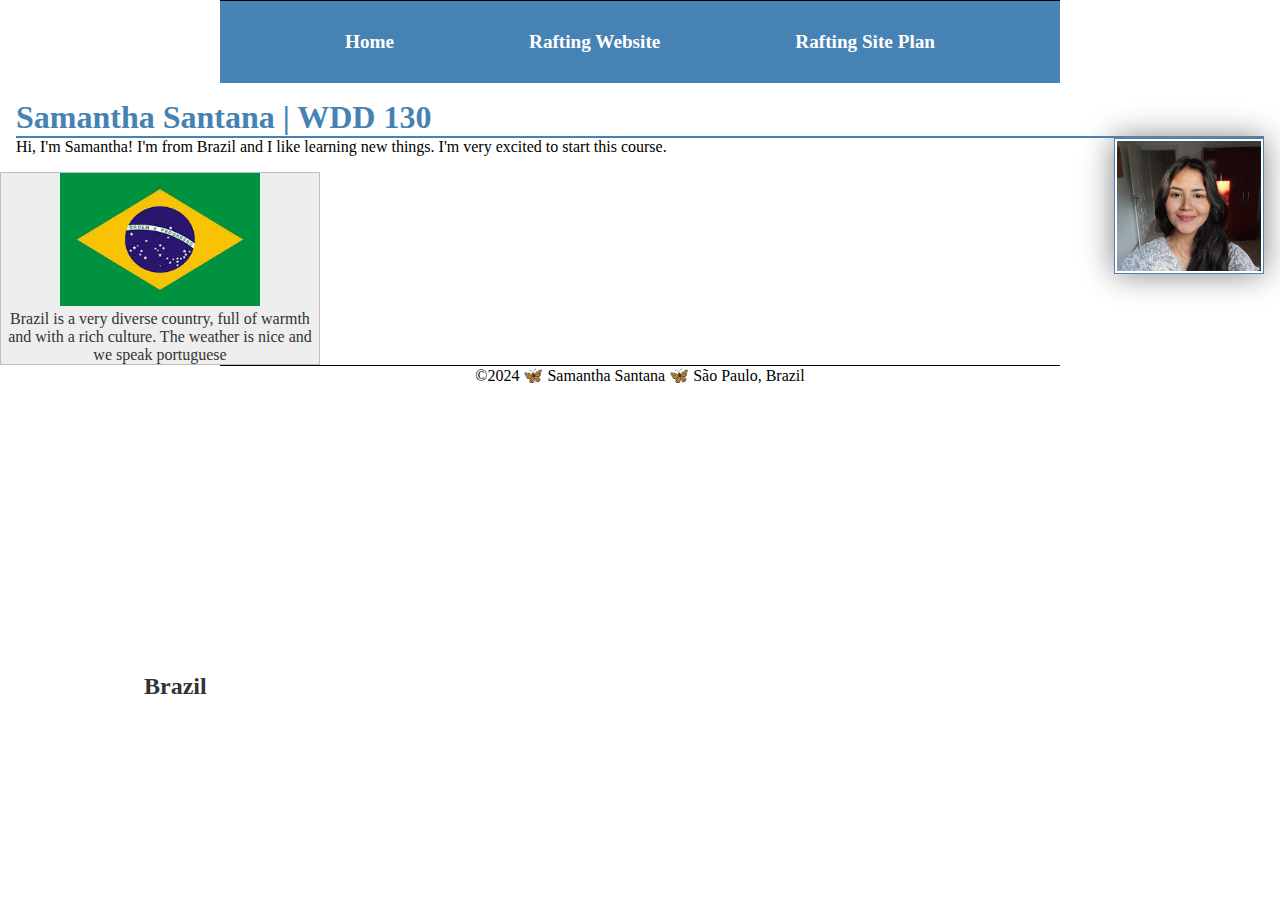
<file: styles/index.html>
<!DOCTYPE html>

<html lang="en-US">
    <head>
        <link rel="stylesheet" href="/styles/styles.css">
        <meta charset="utf-8">
        <meta name="viewport" content="width=device-width,initial-scale=1.0">
        <meta name="description" content="Samantha | WDD 130: Web Fundamentals | Home page">
        <title>Samantha Santana | WDD 130</title>

    </head>
    <body>
        <header>
            <nav>
                <a href="#">Home</a>
                <a href="wwr/">Rafting Website</a>
                <a href="wwr/site-plan-rafting.html">Rafting Site Plan</a>
            </nav>
        </header>
        <main>
            <h1>Samantha Santana | WDD 130</h1>
            <img src="/Images/profile.jpg" alt="Samantha" width="200">
            <p>Hi, I'm Samantha! I'm from Brazil and I like learning new things. I'm very excited to start this course.</p>
        </main>
        <aside>
            <h2>Brazil</h2>
            <img src="/Images/brazilian-flag.jpeg" alt="Brazilian flag">
            <p>Brazil is a very diverse country, full of warmth and with a rich culture. The weather is nice and we speak portuguese</p>
        </aside>
        <footer>
            <p>&copy;2024 🦋 Samantha Santana 🦋 São Paulo, Brazil</p>
        </footer>
    </body>
</html>
</file>
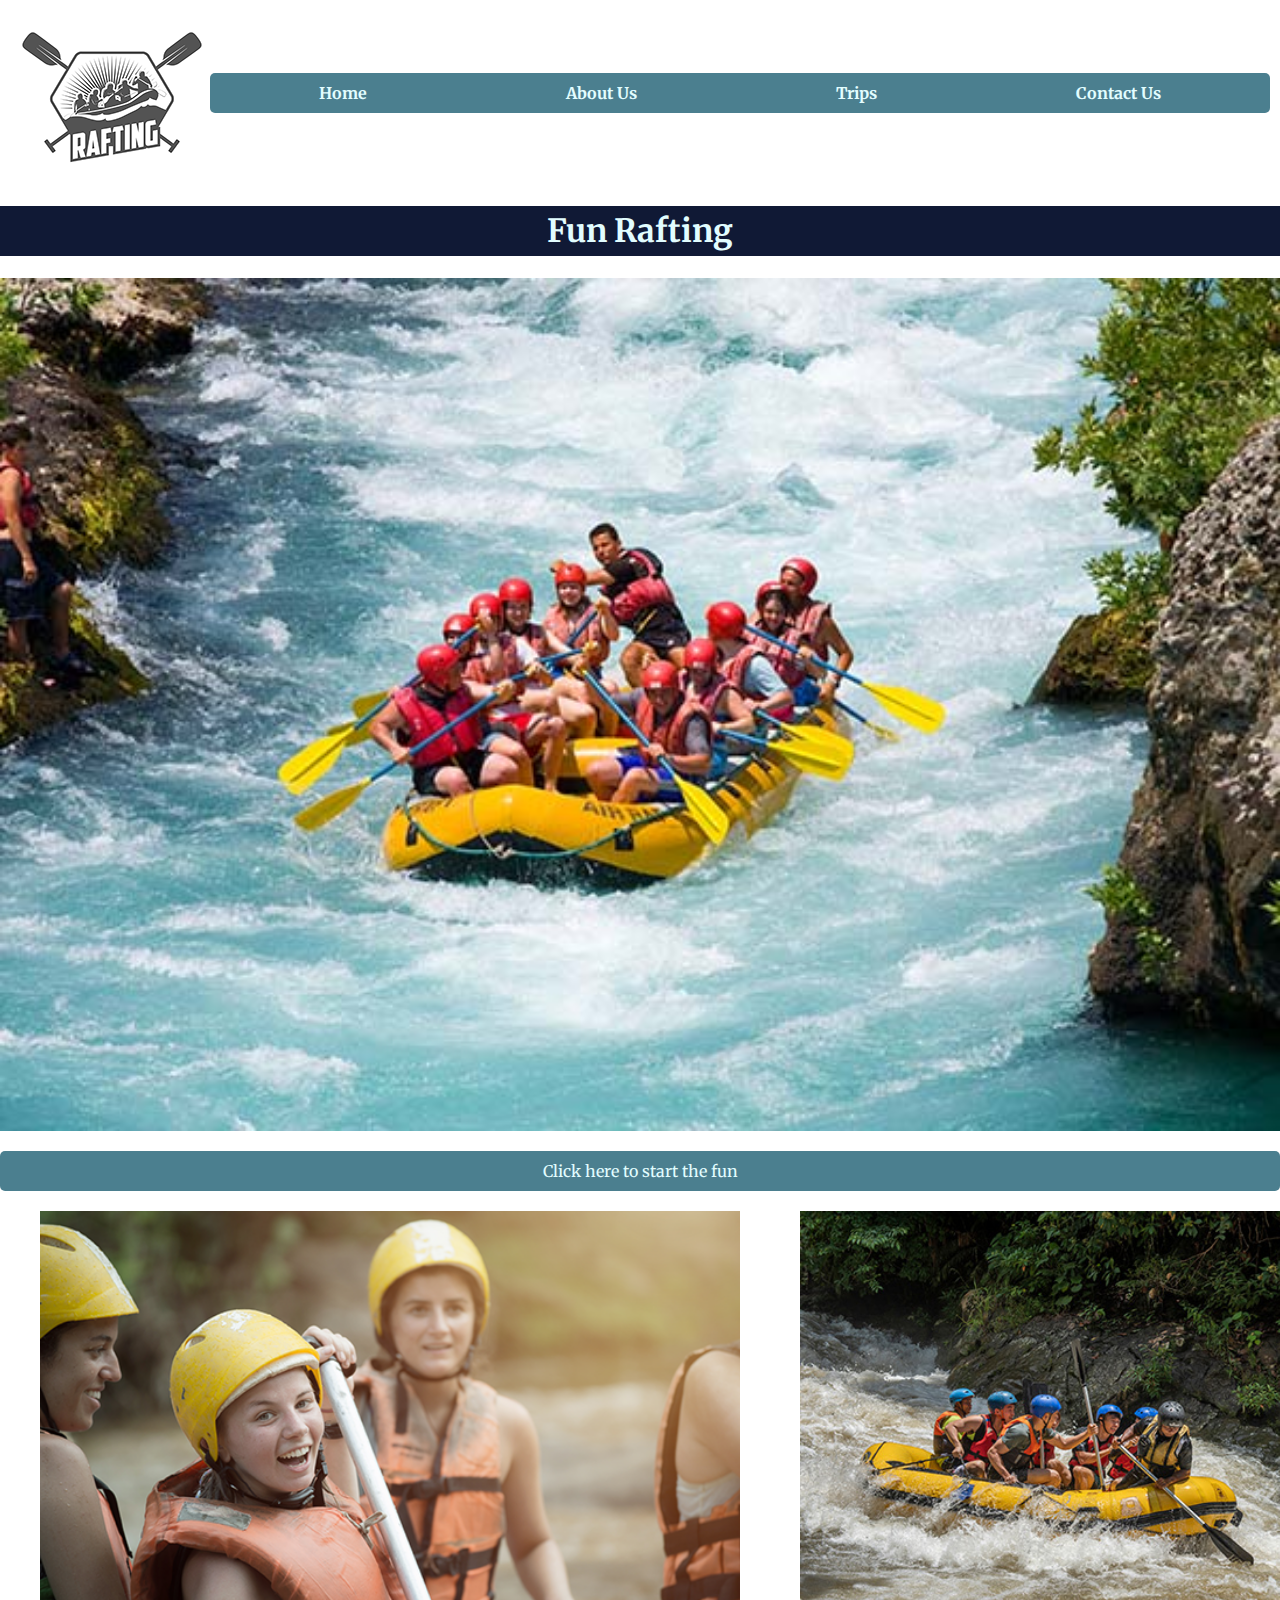
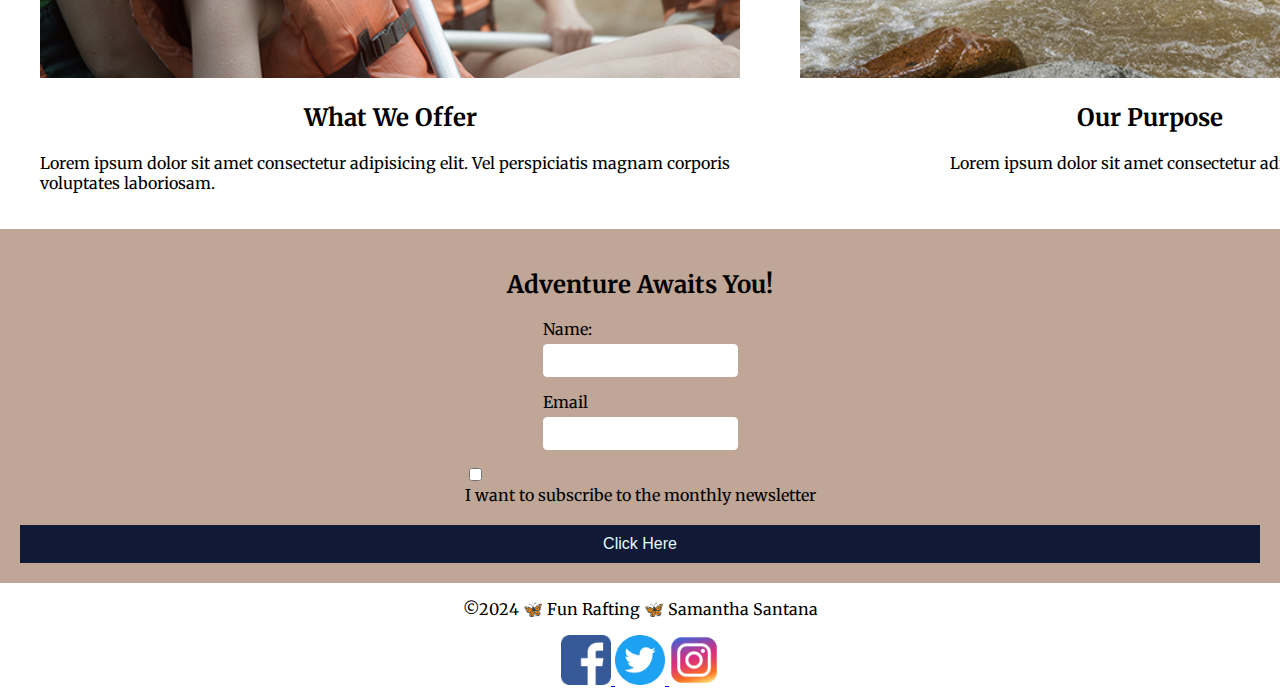
<file: wwr/index.html>
<!DOCTYPE html>
<html lang="en-US">
    <head>
        <meta charset="utf-8">
        <meta name="viewport" content="width=device-width,initial-scale=1.0">
        <title>Home Page</title>
        <meta name="description" content="home page">
        <meta name="author" content="Samantha Santana">
        <link href="styles/rafting.css" rel="stylesheet"/>
    </head>
    <body>
        <header class="container">
            <img src="./images/logo.png" alt="Rafting Site Logo" class="item item-1">
            <nav class="item item-2">
                <div class="nav-container">
                    <a href="index.html" class="nav-1">Home</a>
                    <a href="about.html" class="nav-2">About Us</a>
                    <a href="trips.html" class="nav-3">Trips</a>
                    <a href="contact.html" class="nav-4">Contact Us</a>
                </div>
            </nav>
        </header>    
            <main class="home">
                <div class="hero">
                    <div class="div-container">
                        <img src="./images/hero_image.jpg" alt="Rafting" class="div-item-1">
                        <h1 class="div-item-2">Fun Rafting</h1>
                        <a href="trips.html">Click here to start the fun</a>
                    </div>
                </div>
                <section class="grid-content">
                    <div class="grid-item-1">
                        <img src="./images/image1.png" alt="Image 1">
                        <h2>What We Offer</h2>
                        <p>Lorem ipsum dolor sit amet consectetur adipisicing elit. Vel perspiciatis magnam corporis voluptates laboriosam.</p>
                    </div>
                    <div class="grid-item-2">
                        <img src="./images/image2.jpg" alt="Image 2">
                        <h2>Our Purpose</h2>
                        <p>Lorem ipsum dolor sit amet consectetur adipisicing.</p>
                    </div>
                </section>
                <section>
                    <form>
                        <h2>Adventure Awaits You!</h2>
                        <div class="question">
                            <label for="q1">Name:</label>
                            <input type="text" name="q1" id="q1" required>
                        </div>

                        <div class="question">
                            <label for="q2">Email</label>
                            <input type="email" name="q2" id="q2" required>
                        </div>

                        <div class="question">
                            <input type="checkbox" name="q3" id="q3">
                            <label for="q3">I want to subscribe to the monthly newsletter</label>
                        </div>

                        <button type="submit">Click Here</button>
                    </form>
                </section>
            </main>
        <footer>
            <p>&copy;2024 🦋 Fun Rafting 🦋 Samantha Santana</p>
            <nav class="sociallinks">
                <a href="https://facebook.com">
                    <img src="./images/facebook.png" alt="Facebook">
                </a>
                <a href="https://twitter.com">
                    <img src="./images/twitter.png" alt="Twitter">
                </a>
                <a href="https://instagram.com">
                    <img src="./images/instagram.png" alt="Instagram">
                </a>
            </nav>
        </footer>
    </body>
</html>
</file>
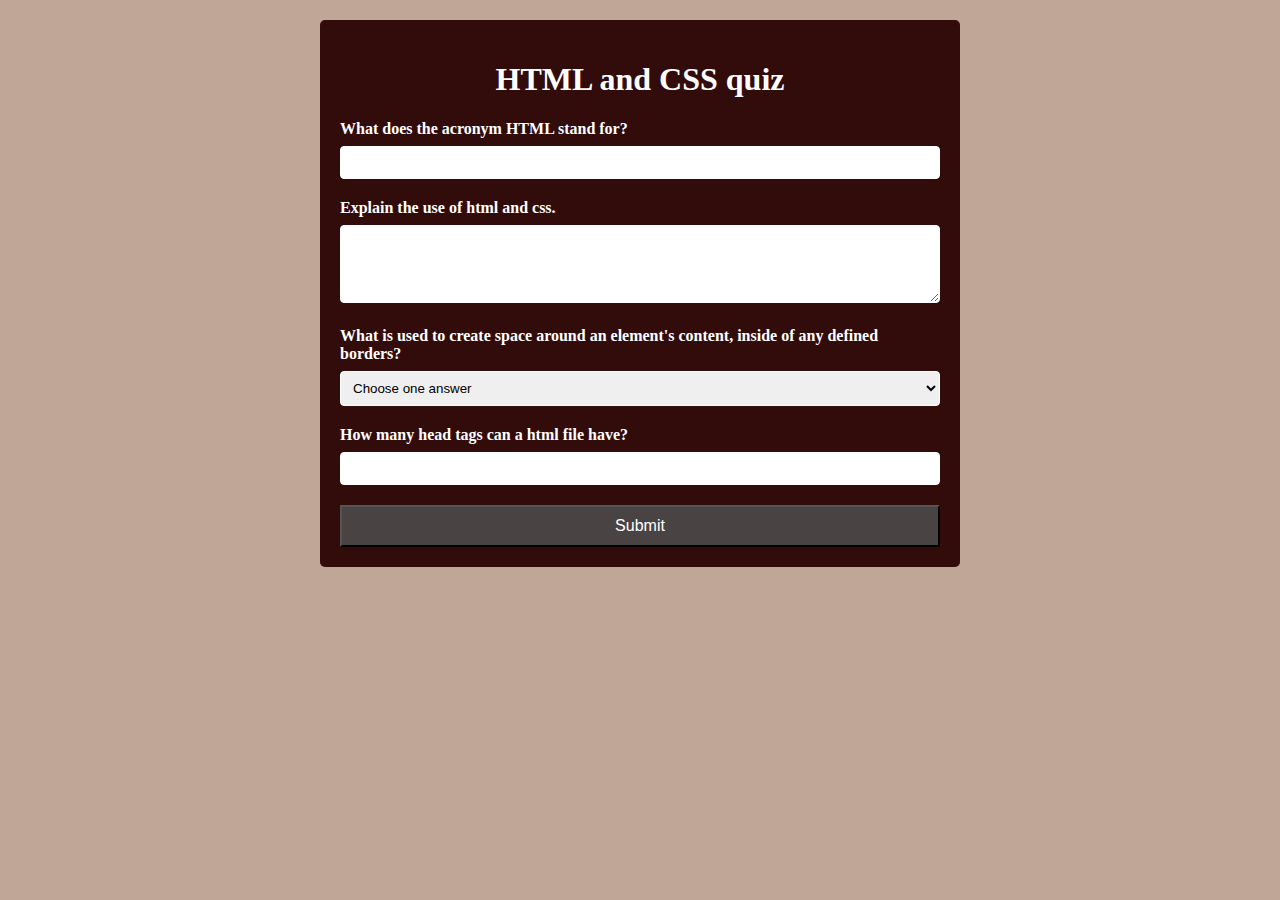
<file: quiz.html>
<!DOCTYPE html>
<html lang="en-US">
<head>
    <meta charset="utf-8">
    <meta name="viewport" content="width=device-width, initial-scale=1.0">
    <title>Quiz</title>
    <meta name="description" content="Quiz">
    <meta name="author" content="Samantha Santana">
    <link href="./styles/quiz.css" rel="stylesheet"/>
</head>
<body>
    <div class="quiz-container">
        <h1>HTML and CSS quiz</h1>
        <form>
            <div class="question">
                <label for="q1">What does the acronym HTML stand for?</label>
                <input type="text" name="q1" id="q1" required>
            </div>

            <div class="question">
                <label for="q2">Explain the use of html and css.</label>
                <textarea name="q2" id="q2" rows="4" cols="40" required></textarea>
            </div>

            <div class="question">
                <label for="q3">What is used to create space around an element's content, inside of any defined borders?</label>
                <select name="q3" id="q3" required>
                    <option value="" selected disabled>Choose one answer</option>
                    <option value="margin">Margin</option>
                    <option value="padding">Padding</option>
                    <option value="height">Height</option>
                </select>
            </div>

            <div class="question">
                <label for="q4">How many head tags can a html file have?</label>
                <input type="number" name="q4" id="q4" required>
            </div>

            <button type="submit">Submit</button>
        </form>
    </div>
</body>
</html>
</file>
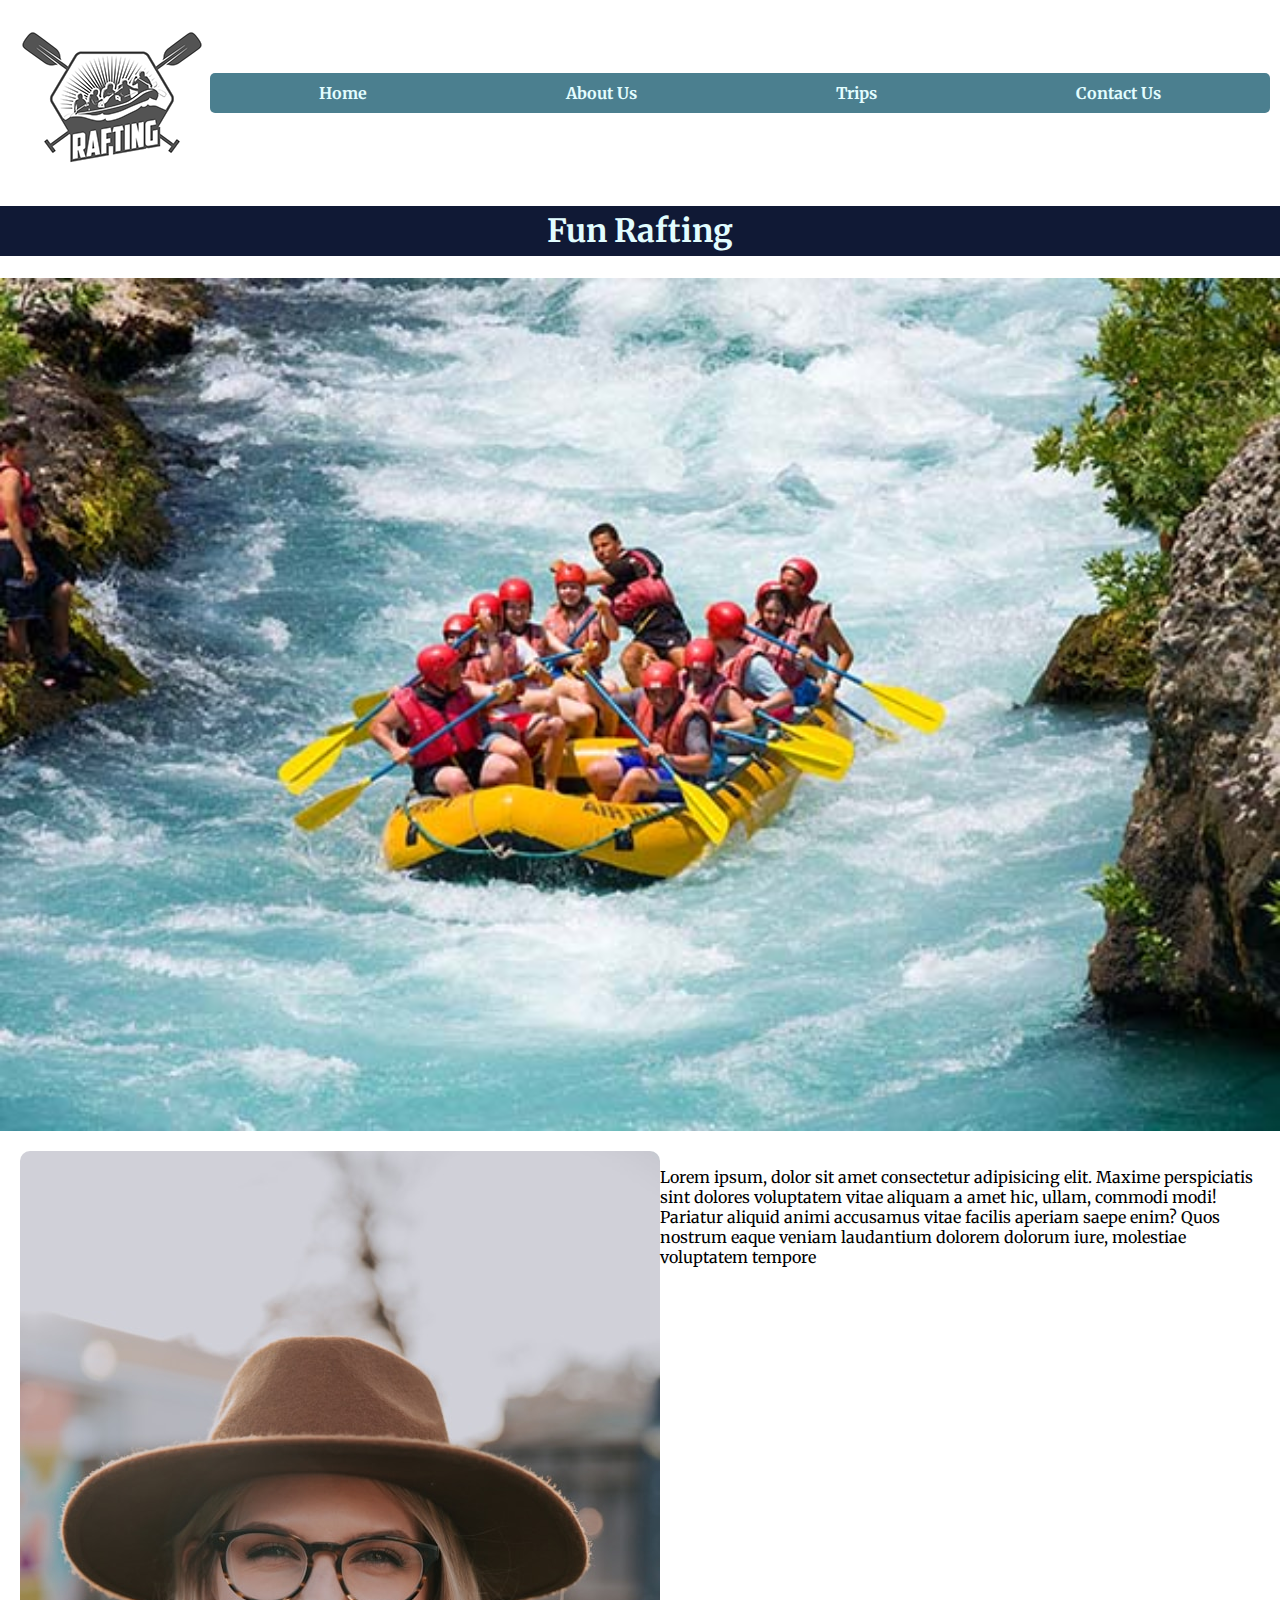
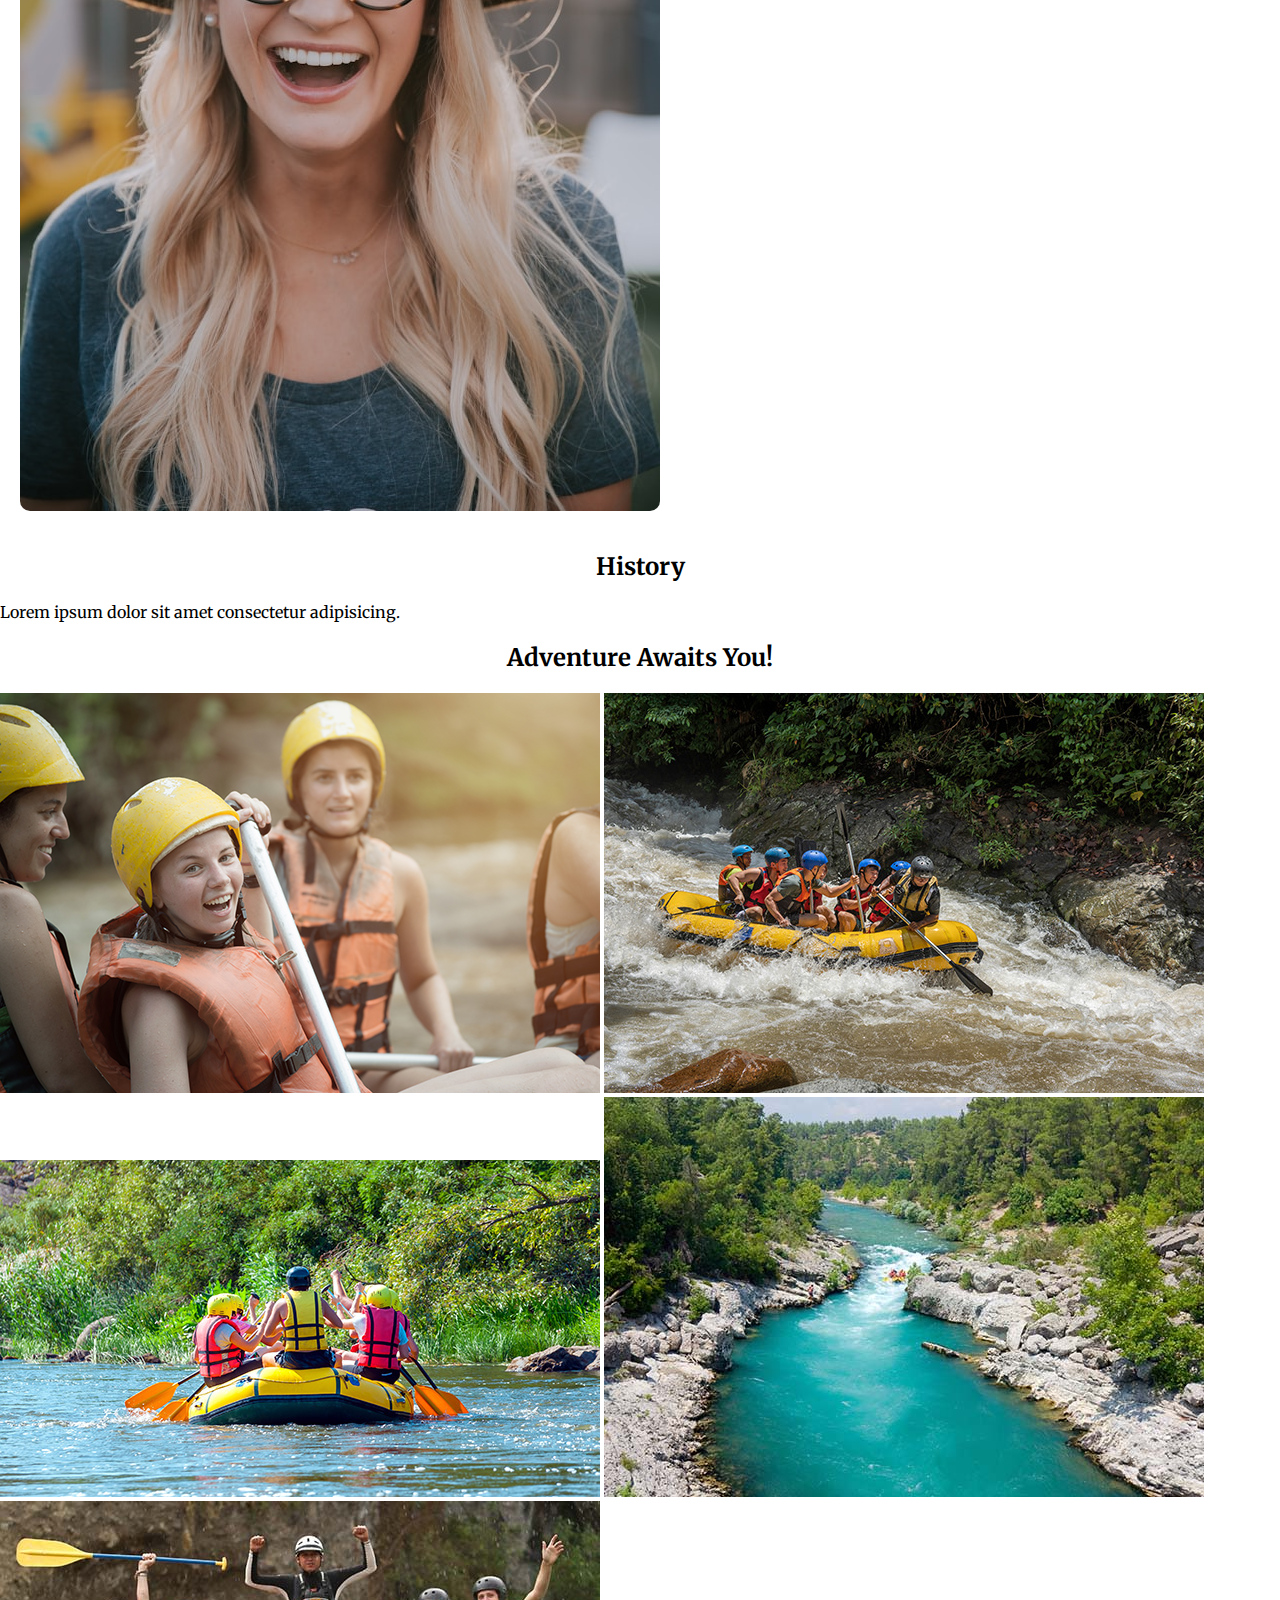
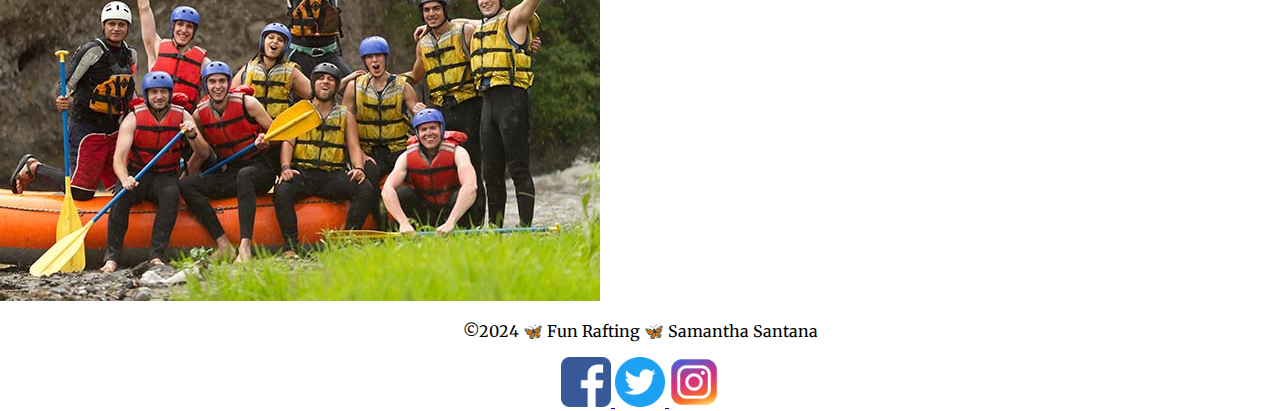
<file: wwr/about.html>
<!DOCTYPE html>
<html lang="en-US">
    <head>
        <meta charset="utf-8">
        <meta name="viewport" content="width=device-width,initial-scale=1.0">
        <title>About Us Page</title>
        <meta name="description" content="About us page">
        <meta name="author" content="Samantha Santana">
        <link href="styles/rafting.css" rel="stylesheet"/>
    </head>
    <body>
        <header class="container">
            <img src="./images/logo.png" alt="Rafting Site Logo" class="item item-1">
            <nav class="item item-2">
                <div class="nav-container">
                    <a href="index.html" class="nav-1">Home</a>
                    <a href="about.html" class="nav-2">About Us</a>
                    <a href="trips.html" class="nav-3">Trips</a>
                    <a href="contact.html" class="nav-4">Contact Us</a>
                </div>
            </nav>
        </header>    
            <main>
                <div class="hero">
                    <div class="div-container">
                        <img src="./images/hero_image.jpg" alt="Rafting" class="div-item-1">
                        <h1 class="div-item-2">Fun Rafting</h1>
                    </div>
                </div>
                <article class="article-container">
                    <img src="./images/happy_client.jpg" alt="Happy client" class="art-item-1">
                    <p class="art-item-2">Lorem ipsum, dolor sit amet consectetur adipisicing elit. Maxime perspiciatis sint dolores voluptatem vitae aliquam a amet hic, ullam, commodi modi! Pariatur aliquid animi accusamus vitae facilis aperiam saepe enim? Quos nostrum eaque veniam laudantium dolorem dolorum iure, molestiae voluptatem tempore</p>
                </article>
                <section>
                    <h2>History</h2>
                    <p>Lorem ipsum dolor sit amet consectetur adipisicing.</p>
                </section>
                <section>
                    <h2>Adventure Awaits You!</h2>
                    <img src="./images/image1.png" alt="Image 1">
                    <img src="./images/image2.jpg" alt="Image 2">
                    <img src="./images/image3.jpg" alt="Image 3">
                    <img src="./images/image4.jpg" alt="Image 4">
                    <img src="./images/image5.jpg" alt="Image 5">
                </section>
            </main>
        <footer>
            <p>&copy;2024 🦋 Fun Rafting 🦋 Samantha Santana</p>
            <nav class="sociallinks">
                <a href="https://facebook.com">
                    <img src="./images/facebook.png" alt="Facebook">
                </a>
                <a href="https://twitter.com">
                    <img src="./images/twitter.png" alt="Twitter">
                </a>
                <a href="https://instagram.com">
                    <img src="./images/instagram.png" alt="Instagram">
                </a>
            </nav>
        </footer>
    </body>
</html>
</file>
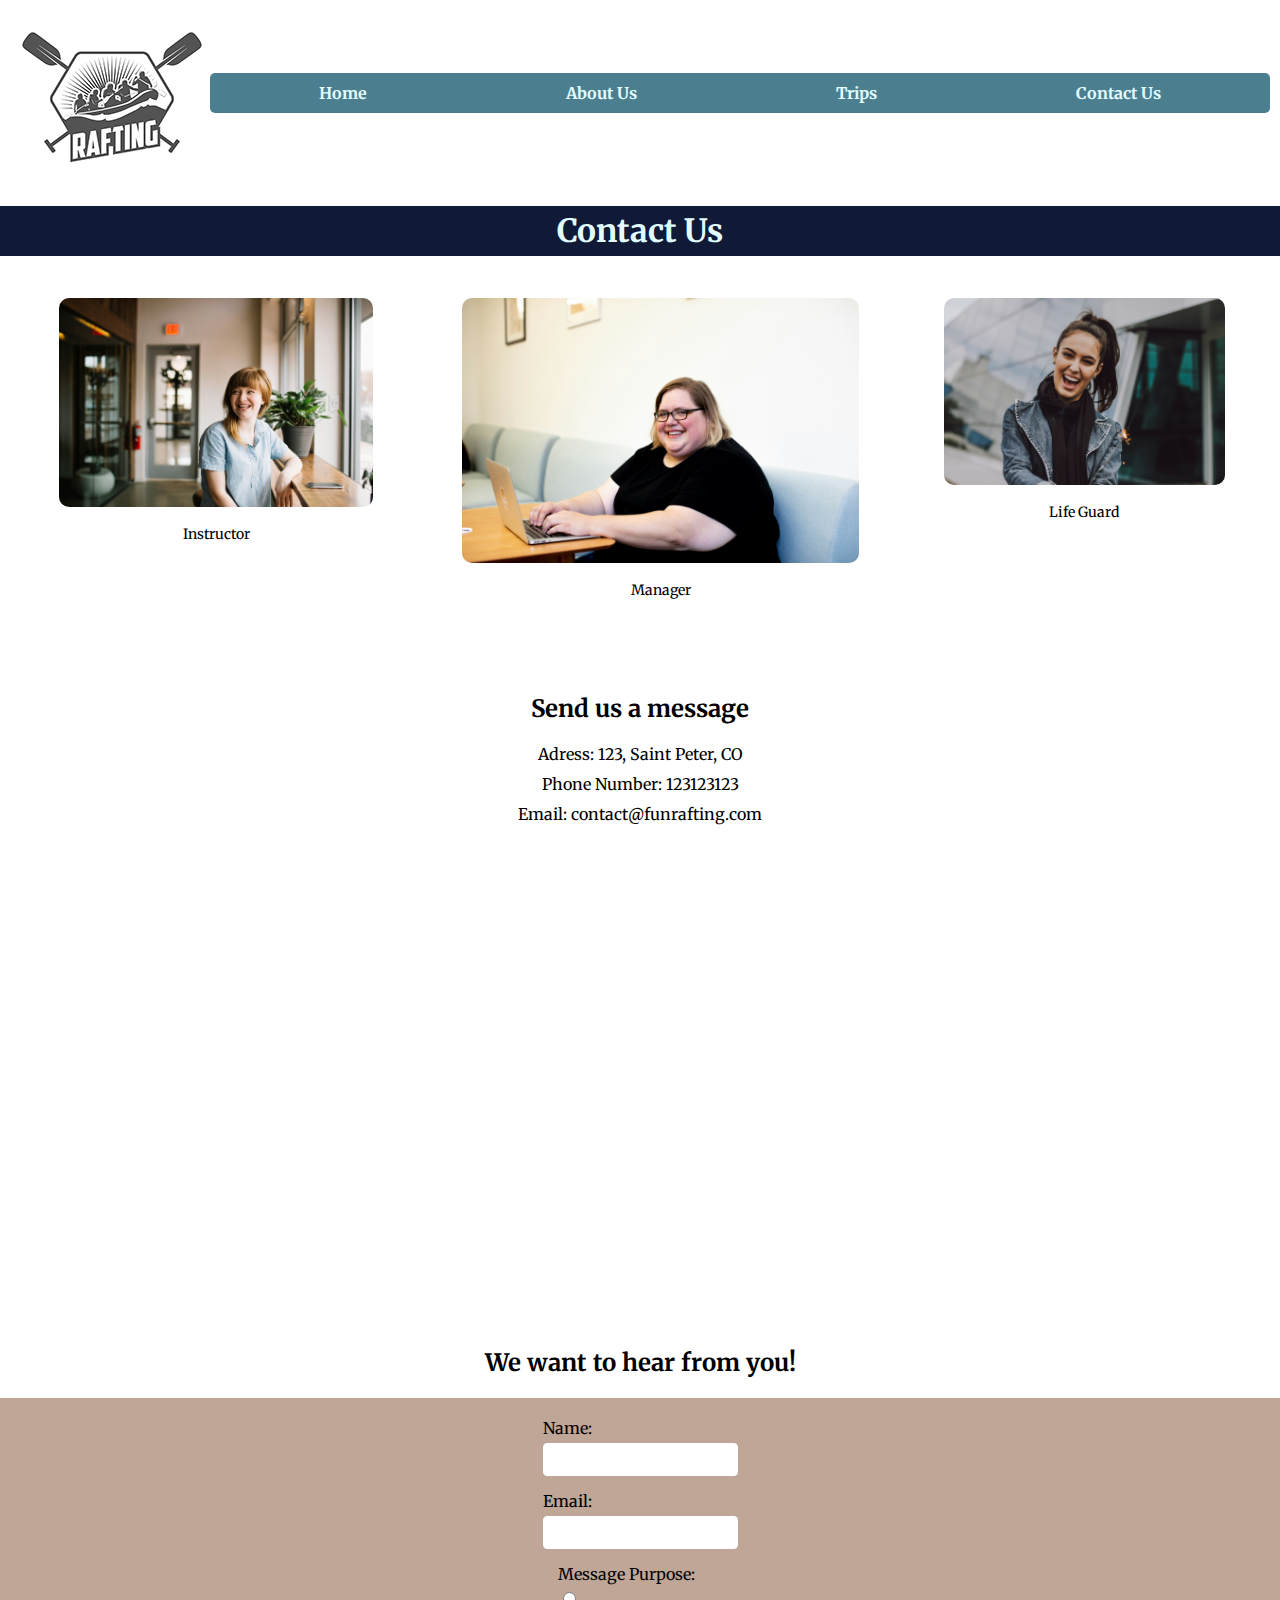
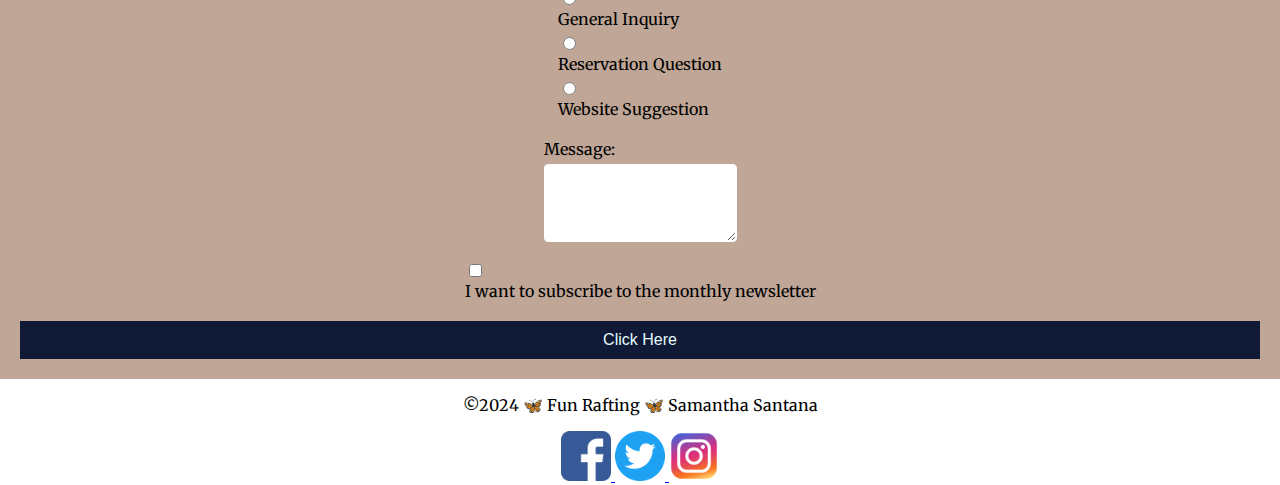
<file: wwr/contact.html>
<!DOCTYPE html>
<html lang="en-US">
    <head>
        <meta charset="utf-8">
        <meta name="viewport" content="width=device-width,initial-scale=1.0">
        <title>Contact Page</title>
        <meta name="description" content="Contact us page">
        <meta name="author" content="Samantha Santana">
        <link href="styles/rafting.css" rel="stylesheet"/>
    </head>
    <body>
        <header class="container">
            <img src="./images/logo.png" alt="Rafting Site Logo" class="item item-1">
            <nav class="item item-2">
                <div class="nav-container">
                    <a href="index.html" class="nav-1">Home</a>
                    <a href="about.html" class="nav-2">About Us</a>
                    <a href="trips.html" class="nav-3">Trips</a>
                    <a href="contact.html" class="nav-4">Contact Us</a>
                </div>
            </nav>
        </header>    
            <main id="contact">
                <div>
                    <h1>Contact Us</h1>
                </div>
                <article class="article-container">
                    <div class="employee">
                        <img src="./images/employee1.jpg" alt="Happy employee 1">
                        <p class="caption">Instructor</p>
                    </div>
                    <div class="employee">
                        <img src="./images/employee2.jpg" alt="Happy employee 2">
                        <p class="caption">Manager</p>
                    </div>
                    <div class="employee">
                        <img src="./images/employee3.jpg" alt="Happy employee 3">
                        <p class="caption">Life Guard</p>
                    </div>
                </article>
                <section class="contact-info">
                    <h2>Send us a message</h2>
                    <div>Adress: 123, Saint Peter, CO</div>
                    <div>Phone Number: 123123123</div>
                    <div>Email: contact@funrafting.com</div>
                </section>
                <div class="map">
                    <iframe src="https://www.google.com/maps/embed?pb=!1m18!1m12!1m3!1d3175179.4538193913!2d-105.550863!3d38.99794645!2m3!1f0!2f0!3f0!3m2!1i1024!2i768!4f13.1!3m3!1m2!1s0x874014749b1856b7%3A0xc75483314990a7ff!2sColorado%2C%20EUA!5e0!3m2!1spt-BR!2sbr!4v1717191464633!5m2!1spt-BR!2sbr" width="600" height="450" allowfullscreen="" loading="lazy" referrerpolicy="no-referrer-when-downgrade"></iframe>
                </div>
                <section>
                    <h2>We want to hear from you!</h2>
                    <form>
                        <div class="question">
                            <label for="q1">Name:</label>
                            <input type="text" name="q1" id="q1" required>
                        </div>
            
                        <div class="question">
                            <label for="q2">Email:</label>
                            <input type="email" name="q2" id="q2" required>
                        </div>
            
                        <div class="question">
                            <label for="q3">Message Purpose:</label>
                            <div>
                                <input type="radio" name="q3" id="a1" value="a1" required>
                                <label for="a1">General Inquiry</label>
                            </div>

                            <div>
                                <input type="radio" name="q3" id="a2" value="a2" required>
                                <label for="a2">Reservation Question</label>
                            </div>

                            <div>
                                <input type="radio" name="q3" id="a3" value="a3" required>
                                <label for="a3">Website Suggestion</label>
                            </div>
                        </div>

                        <div class="question">
                            <label>Message:</label>
                            <textarea name="q4" id="q4" rows="4" required></textarea>
                        </div>
                        
                        <div class="question">
                            <input type="checkbox" name="q5" id="q5">
                            <label for="q5">I want to subscribe to the monthly newsletter</label>
                        </div>
            
                        <button type="submit">Click Here</button>
                    </form>
                </section>
            </main>
        <footer>
            <p>&copy;2024 🦋 Fun Rafting 🦋 Samantha Santana</p>
            <nav class="sociallinks">
                <a href="https://facebook.com">
                    <img src="./images/facebook.png" alt="Facebook">
                </a>
                <a href="https://twitter.com">
                    <img src="./images/twitter.png" alt="Twitter">
                </a>
                <a href="https://instagram.com">
                    <img src="./images/instagram.png" alt="Instagram">
                </a>
            </nav>
        </footer>
    </body>
</html>
</file>
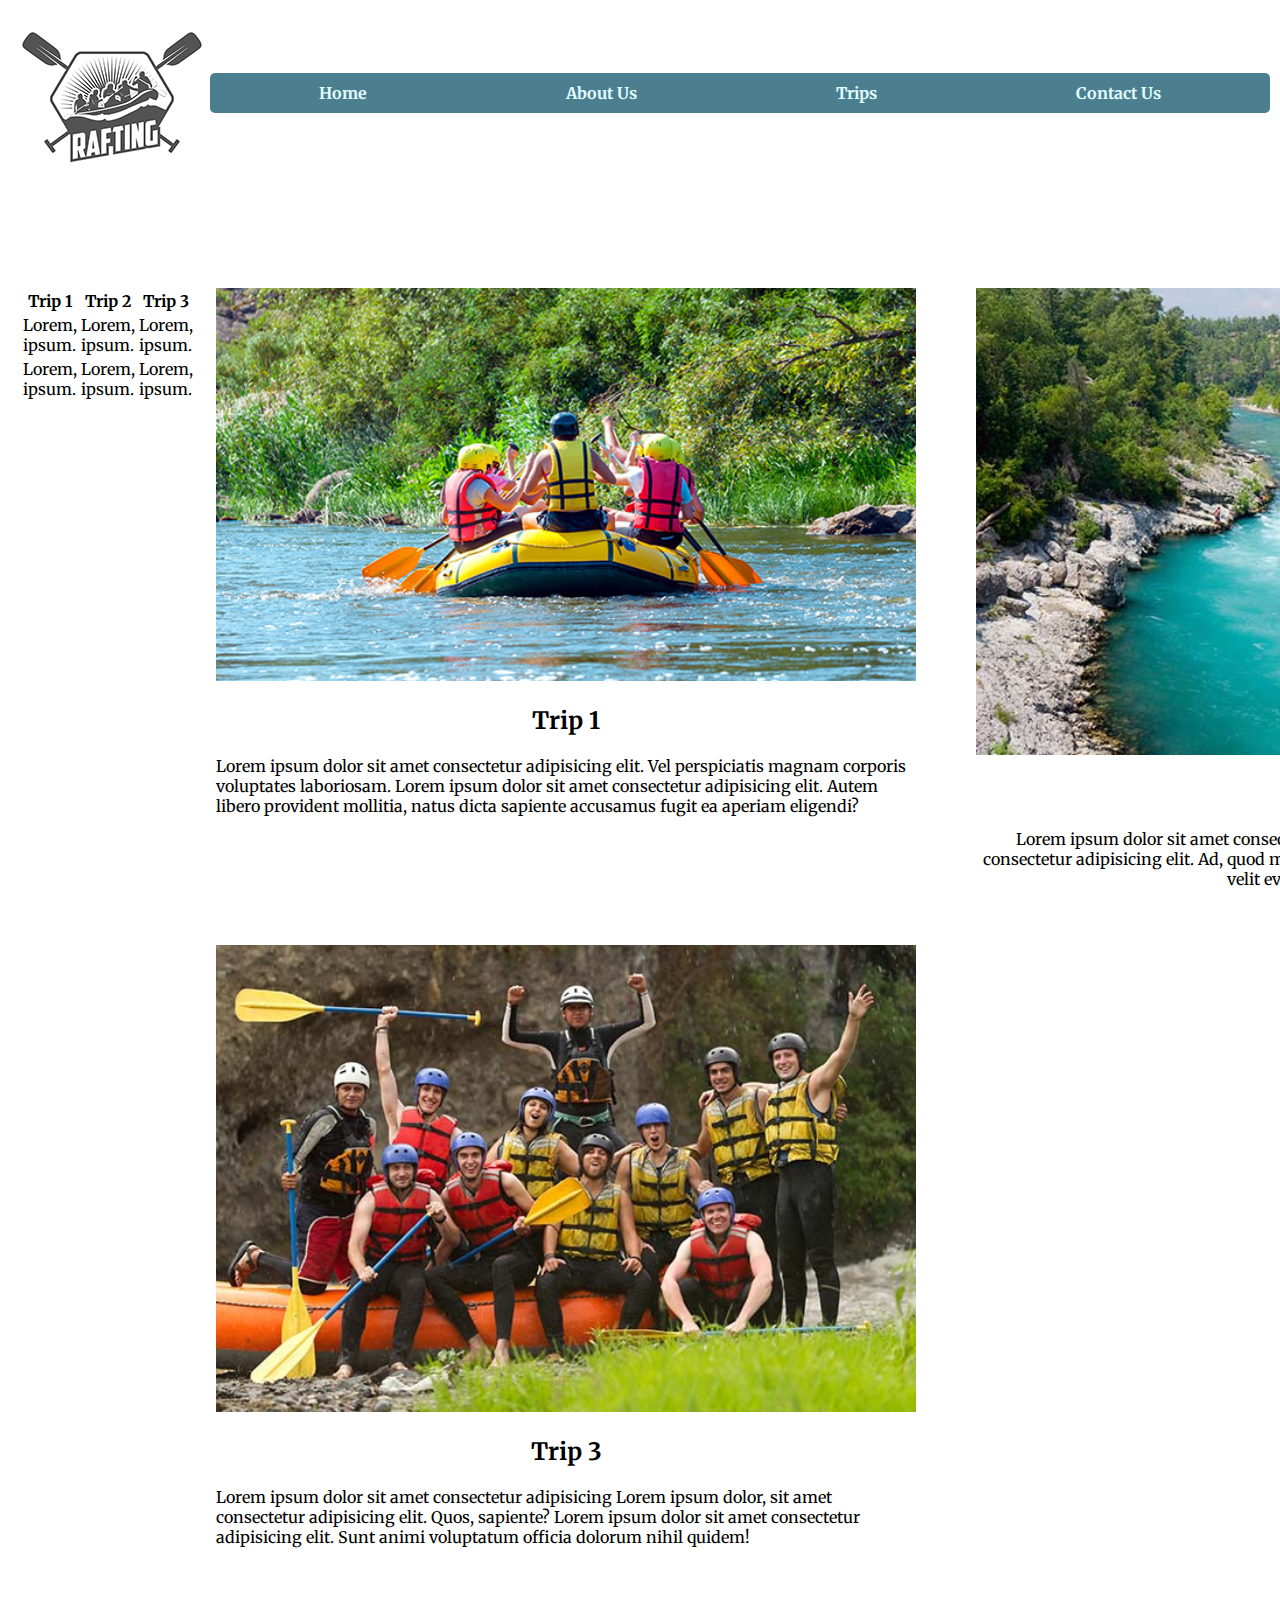
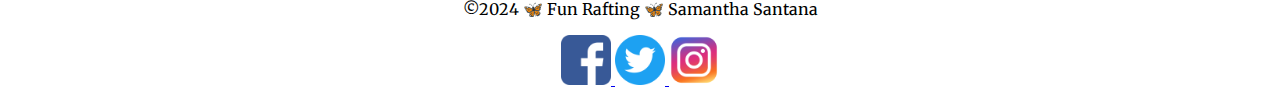
<file: wwr/trips.html>
<!DOCTYPE html>
<html lang="en-US">
    <head>
        <meta charset="utf-8">
        <meta name="viewport" content="width=device-width,initial-scale=1.0">
        <title>Home Page</title>
        <meta name="description" content="home page">
        <meta name="author" content="Samantha Santana">
        <link href="styles/rafting.css" rel="stylesheet"/>
    </head>
    <body>
        <header class="container">
            <img src="./images/logo.png" alt="Rafting Site Logo" class="item item-1">
            <nav class="item item-2">
                <div class="nav-container">
                    <a href="index.html" class="nav-1">Home</a>
                    <a href="about.html" class="nav-2">About Us</a>
                    <a href="trips.html" class="nav-3">Trips</a>
                    <a href="contact.html" class="nav-4">Contact Us</a>
                </div>
            </nav>
        </header>    
            <main class="trips">
                <h1>Trips</h1>
                <section class="grid-content">
                    <div class="grid-item-1">
                        <img src="./images/image3.jpg" alt="Image 3">
                        <h2>Trip 1</h2>
                        <p>Lorem ipsum dolor sit amet consectetur adipisicing elit. Vel perspiciatis magnam corporis voluptates laboriosam. Lorem ipsum dolor sit amet consectetur adipisicing elit. Autem libero provident mollitia, natus dicta sapiente accusamus fugit ea aperiam eligendi?</p>
                    </div>
                    <div class="grid-item-2">
                        <img src="./images/image4.jpg" alt="Image 4">
                        <h2>Trip 2</h2>
                        <p>Lorem ipsum dolor sit amet consectetur adipisicing. Lorem ipsum dolor sit, amet consectetur adipisicing elit. Ad, quod molestiae iste quae temporibus voluptas perspiciatis velit eveniet placeat unde!</p>
                    </div>
                    <div class="grid-item-3">
                        <img src="./images/image5.jpg" alt="Image 5">
                        <h2>Trip 3</h2>
                        <p>Lorem ipsum dolor sit amet consectetur adipisicing Lorem ipsum dolor, sit amet consectetur adipisicing elit. Quos, sapiente? Lorem ipsum dolor sit amet consectetur adipisicing elit. Sunt animi voluptatum officia dolorum nihil quidem!</p>
                    </div>
                    <div class="grid-item-4">
                        <table>
                            <tr>
                              <th>Trip 1</th>
                              <th>Trip 2</th>
                              <th>Trip 3</th>
                            </tr>
                            <tr>
                              <td>Lorem, ipsum.</td>
                              <td>Lorem, ipsum.</td>
                              <td>Lorem, ipsum.</td>
                            </tr>
                            <tr>
                              <td>Lorem, ipsum.</td>
                              <td>Lorem, ipsum.</td>
                              <td>Lorem, ipsum.</td>
                            </tr>
                          </table>
                    </div>
                </section>
            </main>
        <footer>
            <p>&copy;2024 🦋 Fun Rafting 🦋 Samantha Santana</p>
            <nav class="sociallinks">
                <a href="https://facebook.com">
                    <img src="./images/facebook.png" alt="Facebook">
                </a>
                <a href="https://twitter.com">
                    <img src="./images/twitter.png" alt="Twitter">
                </a>
                <a href="https://instagram.com">
                    <img src="./images/instagram.png" alt="Instagram">
                </a>
            </nav>
        </footer>
    </body>
</html>
</file>
<file: styles/styles.css>
* {
    margin: 0;
    padding: 0;
    box-sizing: border-box;
}
nav {
    background-color: steelblue;
    padding: 10px;
    display: flex;
    justify-content: space-evenly;
    align-items: center;
}

nav a {
    color: white;
    display: block;
    padding: 20px;
    text-decoration: none;
    font-size: 1.2rem;
    font-weight: 700;
}

h1 {
    color: steelblue;
    border-bottom: 2px solid steelblue;
}

main img {
    width: 150px;
    height: auto;
    border: 1px solid steelblue;
    padding: 2px;
    box-shadow: 0 0 30px gray;
    float: right;
}

p {
    padding: 0;
}

aside {
    width: 20rem;
    border: 1px solid rgba(0, 0, 0, 0.2);
    background-color: #eee;
    color: #333;
    text-align: center;
    position: relative;
    grid-column: 1/2;
    grid-row: 1/2;
}

aside img {
    width: 200px;
    height: auto;
}

aside h2 {
    position: absolute;
    top: 500px;
    left: 143px;
}

header, .grid, footer {
    margin-top: 15px;
    border-top: 1px solid #000;
    text-align: center;
    max-width: 840px;
    margin: 0 auto;
}
/* Class Selectors */

.grid {
    display: grid;
    align-items: center;
}

main {
    grid-column: 2/3;
    margin: 1rem;
}

.box {
    margin: 1rem;
    border: 1px solid rgba(0,0,0,1);
    padding: 1rem;
    background-color: #ddd;
    color: #000;
}
</file>
<file: wwr/styles/rafting.css>
@import url('https://fonts.googleapis.com/css2?family=Merriweather:ital,wght@0,300;0,400;0,700;0,900;1,300;1,400;1,700;1,900&display=swap');
:root {
    --primary-color: #4B7F8F;
    --secondary-color: #BFD7FF;
    --accent1-color: #E2FDFF;
    --accent2-color: #101935;

    --heading-font: 'Alfa Slab One', serif;
    --paragraph-font: 'Merriweather', serif;

    --nav-background-color: #4B7F8F;
    --nav-link-color: #E2FDFF;
    --nav-hover-link-color: #BFD7FF;
    --nav-hover-background-color: #101935;
}

body {
    margin: 0;
    font-family: var(--paragraph-font);
}

.container {
    display: grid;
    grid-template-columns: auto 1fr;
    align-items: center;
    padding: 10px;
}

.item-1 {
    grid-column: 1;
}

.item-2 {
    grid-column: 2;
}

.nav-container {
    display: flex;
    flex-direction: row;
    justify-content: space-around;
    background-color: var(--nav-background-color);
    padding: 10px;
    border-radius: 5px;
}

.nav-container a {
    color: var(--nav-link-color);
    text-decoration: none;
    font-weight: bold;
}

.hero {
    position: relative;
    text-align: center;
}

.hero a {
    margin-top: 20px;
    padding: 10px 20px;
    background-color: var(--primary-color);
    color: var(--nav-link-color);
    border-radius: 5px;
    text-decoration: none;
}

.grid-content {
    display: grid;
    padding: 20px;
    gap: 20px;
}

.grid-content img {
    width: 100%;
    height: auto;
}

.grid-item-1 {
    grid-column: 2;
    grid-row: 1;
    width: 700px;
}

.grid-item-2 {
    width: 700px;
    grid-column: 5;
    grid-row: 1;
    text-align: center;
}

.grid-item-3 {
    width: 700px;
    grid-row: 3;
    grid-column: 2;
}


.div-container {
    display: grid;
    position: relative;
}

.div-item-1 {
    width: 100%;
    height: auto;
}

.div-item-2 {
    grid-row: 1/2;
    grid-column: 1/1;
}

div h1 {
    color: #E2FDFF;
    padding: 5px;
    background-color: #101935;
    text-align: center;
}

.article-container {
    display: flex;
    justify-content: space-around;
    padding: 20px;
    background: rgba(255, 255, 255, 0.8);
    margin-bottom: 20px;
}

.employee {
    text-align: center;
}

.article-container img {
    width: 80%;
    height: auto;
    border-radius: 10px;
}

.caption {
    font-size: 14px;
}

.contact-info {
    text-align: center;
    padding: 20px;
    background: rgba(255, 255, 255, 0.8);
    margin-bottom: 20px;
}

.contact-info div {
    margin: 10px 0;
}

.map iframe {
    width: 100%;
    border: 0;
}

form {
    display: flex;
    flex-direction: column;
    align-items: center;
    background-color: rgba(146, 102, 77, 0.586);
    margin: 0;
    padding: 20px;
}

.quiz-container {
    background-color: rgb(146, 102, 77, 0.586);
    padding: 20px;
    border-radius: 5px;
    max-width: 600px;
    margin: 0 auto;
}

h1 {
    text-align: center;
    color: white;
}

.question {
    margin-bottom: 15px;
}

label {
    display: block;
    margin-bottom: 5px;
}

section h2 {
    text-align: center;
}

form input[type="text"], form input[type="email"], form input[type="number"], form textarea, form select {
    width: 100%;
    max-width: 300px;
    padding: 8px;
    box-sizing: border-box;
    border: 1px solid white;
    border-radius: 4px;
}

form input[type="radio"] {
    margin-right: 5px;
}

form button {
    display: block;
    width: 100%;
    padding: 10px 20px;
    background-color: var(--accent2-color);
    color: var(--accent1-color);
    font-size: 16px;
    cursor: pointer;
    border: none;
}

.sociallinks img {
    height: 50px;
}

footer {
    text-align: center;
}
</file>
<file: styles/quiz.css>
body {
    background-color: rgba(146, 102, 77, 0.586);
    margin: 0;
    padding: 20px;
}

.quiz-container {
    background-color: rgb(50, 11, 11);
    padding: 20px;
    border-radius: 5px;
    max-width: 600px;
    margin: 0 auto;
}

h1 {
    text-align: center;
    color: white;
}

.question {
    margin-bottom: 20px;
    color: white;
}

label {
    display: block;
    margin-bottom: 8px;
    font-weight: bold;
}

input, textarea, select {
    width: 100%;
    padding: 8px;
    box-sizing: border-box;
    border: 1px solid white;
    border-radius: 4px;
}

button {
    display: block;
    width: 100%;
    padding: 10px;
    background-color: rgb(74, 67, 67);
    color: white;
    font-size: 16px;
    cursor: pointer;
}
</file>
